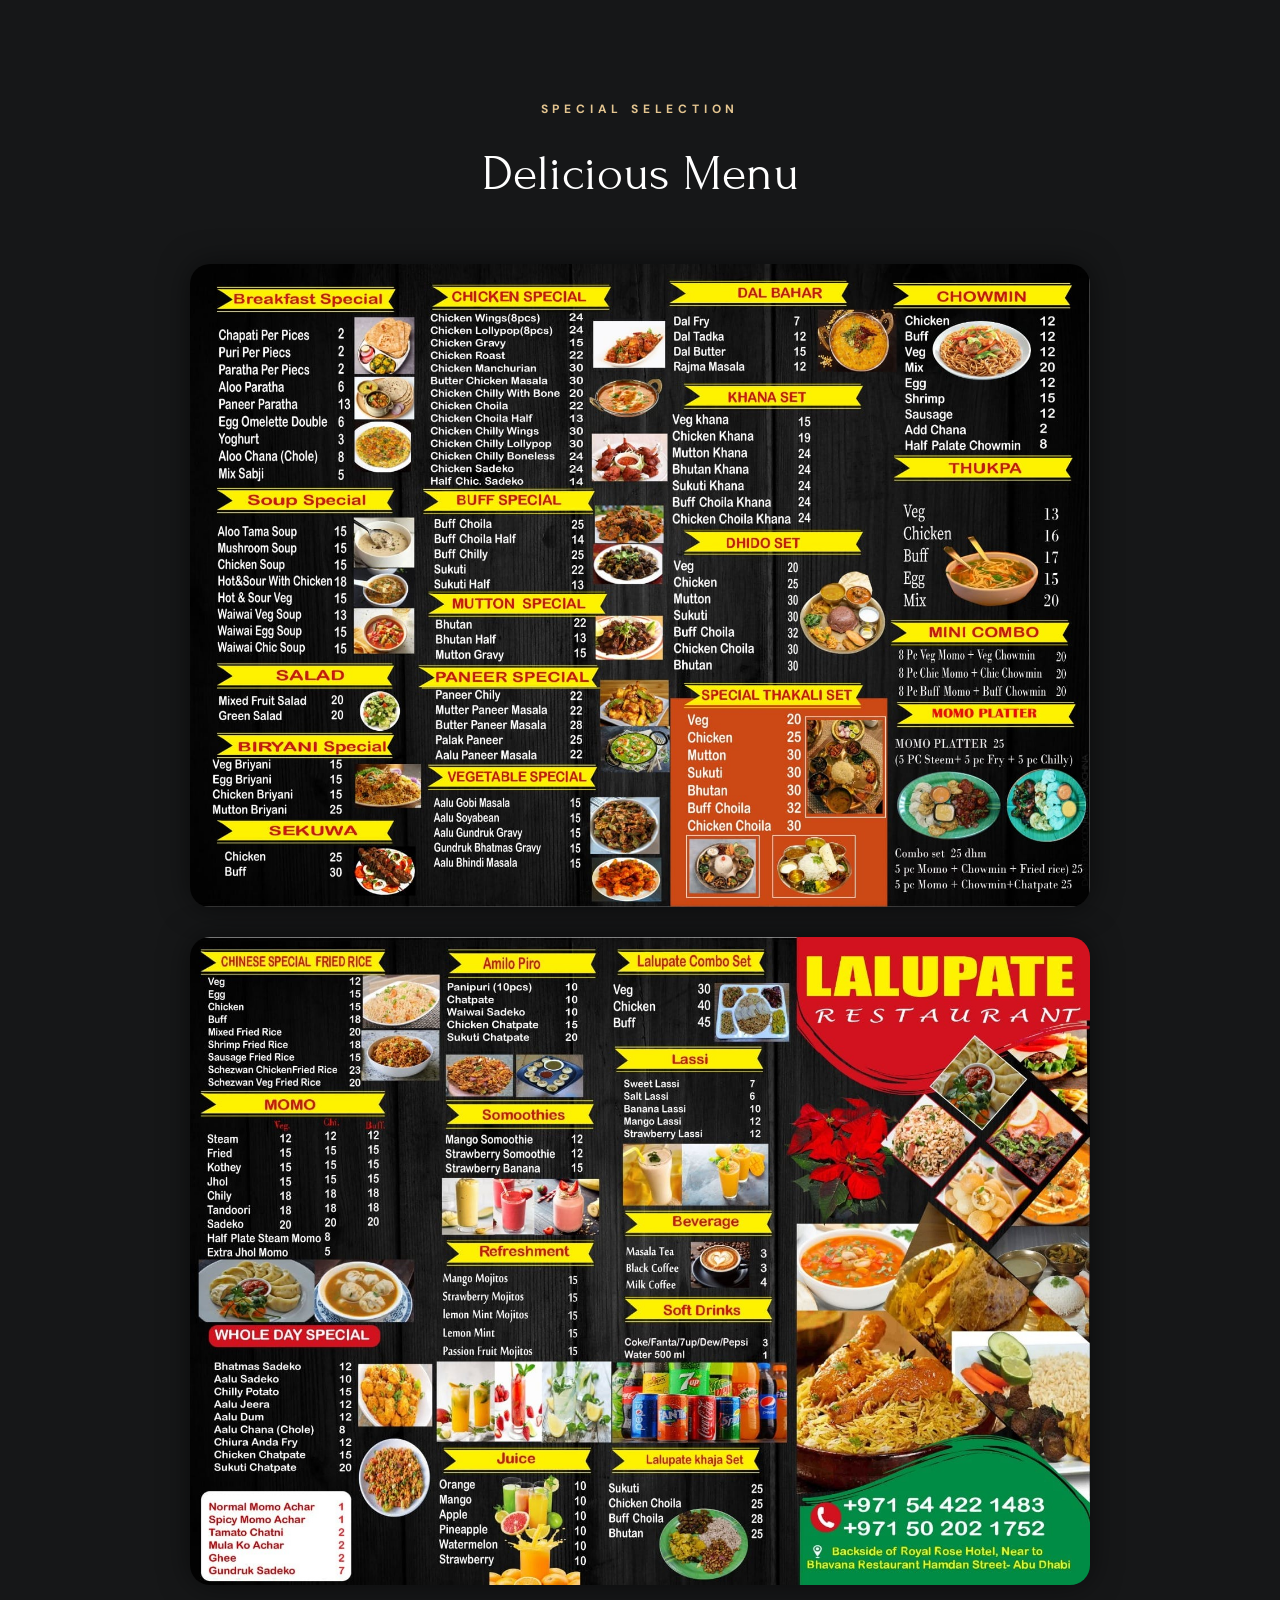
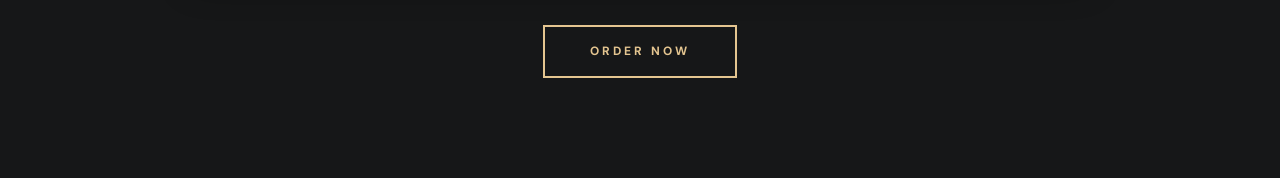
<file: menu.html>
<!DOCTYPE html>
<html lang="en">
<head>
    <meta charset="UTF-8">
    <meta name="viewport" content="width=device-width, initial-scale=1.0">
    <title>LALUPATE RESTAURANT-MENU</title>
    <link href="https://fonts.googleapis.com/css2?family=DM+Sans:wght@400;700&family=Forum&display=swap" rel="stylesheet">
    <link rel="stylesheet" href="menu.css">
</head>
<body>
    <section class="section menu">

<div class="container">

<p class="section-subtitle text-center">
Special Selection
</p>

<h1 class="section-title text-center">
Delicious Menu
</h1>


<div class="menu-images">

<img src="./img/menu2.jpeg" alt="Menu">
<img src="./img/menu1.jpeg" alt="Menu">

</div>


<a href="https://wa.me/971502021752?text=Hello%20I%20would%20like%20to%20place%20an%20order." class="btn">
  
Order Now
</a>


</div>

</section>
</body>
</file>
<file: menu.css>
:root {

  --gold-crayola: hsl(38, 61%, 73%);
  --quick-silver: hsla(0, 0%, 65%, 1);

  --eerie-black-1: hsla(210, 4%, 9%, 1);
  --eerie-black-2: hsla(210, 4%, 11%, 1);

  --white: hsla(0, 0%, 100%, 1);
  --white-alpha-20: hsla(0, 0%, 100%, 0.2);

  --black: #000;

  --fontFamily-forum: 'Forum', cursive;
  --fontFamily-dm_sans: 'DM Sans', sans-serif;

  --fontSize-body: 1.6rem;

  --transition-1: 250ms ease;
  --transition-2: 500ms ease;

  --radius-24:24px;

}



/* RESET */

*,
*::before,
*::after{

    margin:0;
    padding:0;
    box-sizing:border-box;

}


html{

    font-size:10px;
    scroll-behavior:smooth;

}


body{

    background-color:var(--eerie-black-1);
    color:var(--white);

    font-family:var(--fontFamily-dm_sans);

    font-size:var(--fontSize-body);

    line-height:1.6;

}



a{

    color:inherit;
    text-decoration:none;

}


img{

    display:block;
    max-width:100%;
    height:auto;

}




/* COMMON */


.container{

    width:100%;
    max-width:1200px;

    margin:auto;

    padding-inline:16px;

}



.text-center{

    text-align:center;

}



.section{

    padding-block:100px;

}





/* TITLE STYLE */


.section-subtitle{

    color:var(--gold-crayola);

    font-family:var(--fontFamily-dm_sans);

    font-size:1.2rem;

    font-weight:700;

    letter-spacing:0.4em;

    text-transform:uppercase;

    margin-bottom:15px;

}



.section-title{

    font-family:var(--fontFamily-forum);

    font-size:clamp(3.5rem,5vw,5rem);

    font-weight:400;

    color:white;

    margin-bottom:50px;

}




/* MENU IMAGE AREA */


.menu{

    background-color:transparent;

}



.menu-images{

    display:flex;

    flex-direction:column;

    align-items:center;

    gap:40px;

}



.menu-images img{

    width:100%;

    max-width:900px;

    height:auto;

    border-radius:20px;

    box-shadow:
    0 0 30px rgba(0,0,0,.5);

}




/* BUTTON */


.btn{

    position:relative;

    display:block;

    width:max-content;

    margin:50px auto 0;

    padding:15px 45px;

    border:2px solid var(--gold-crayola);

    color:var(--gold-crayola);

    font-size:1.2rem;

    font-weight:700;

    text-transform:uppercase;

    letter-spacing:3px;

    overflow:hidden;

    transition:var(--transition-1);

}



.btn:hover{

    background-color:var(--gold-crayola);

    color:black;

}





/* OPTIONAL HEADER STYLE MATCH */

.header-space{

    height:100px;

}




/* MOBILE */

@media(max-width:575px){


    .section{

        padding-block:60px;

    }


    .menu-images{

        gap:25px;

    }


    .menu-images img{

        border-radius:12px;

    }


}



/* TABLET */


@media(min-width:768px){


    .menu-images img{

        max-width:850px;

    }


}



/* DESKTOP */


@media(min-width:1200px){


    .container{

        max-width:1200px;

    }


}
.menu-images{
    display:flex;
    flex-direction:column;
    align-items:center;
    gap:30px;
}


.menu-images img{
    width:100%;
    max-width:900px;
    height:auto;
    border-radius:20px;
}


.menu .btn{
    margin:40px auto 0;
}
</file>
